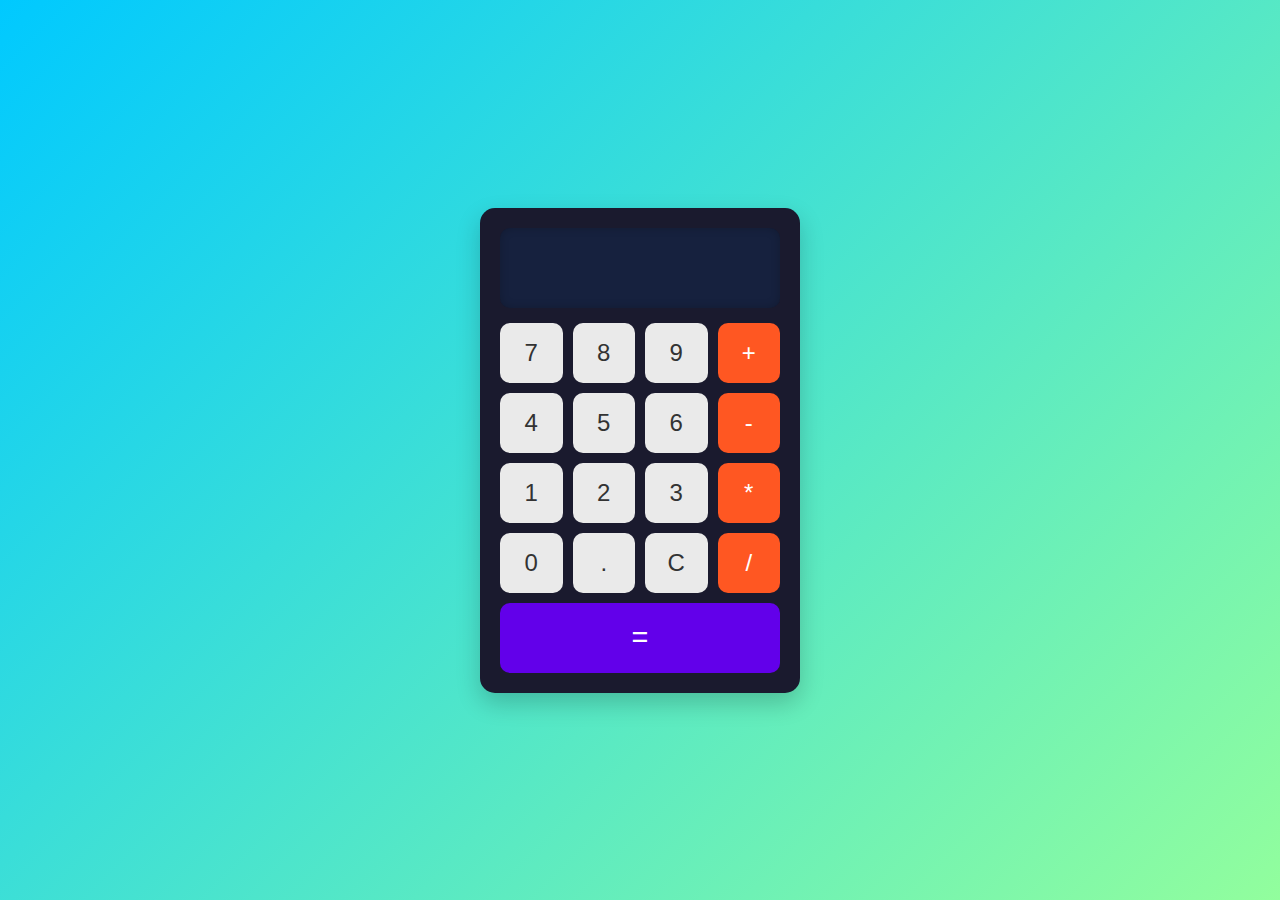
<file: index.html>
<!DOCTYPE html>
<html lang="en">
<head>
    <meta charset="UTF-8">
    <meta name="viewport" content="width=device-width, initial-scale=1.0">
    <meta http-equiv="X-UA-Compatible" content="IE=edge">
    <title>Simple Calculator</title>
    <link rel="stylesheet" href="style.css">
</head>
<body>
    <div class="calculator">
        <input type="text" class="calculator-screen" id="calculator-screen" disabled/>
        <div class="calculator-keys">
            <button class="key" value="7">7</button>
            <button class="key" value="8">8</button>
            <button class="key" value="9">9</button>
            <button class="key operator" value="+">+</button>
            
            <button class="key" value="4">4</button>
            <button class="key" value="5">5</button>
            <button class="key" value="6">6</button>
            <button class="key operator" value="-">-</button>
            
            <button class="key" value="1">1</button>
            <button class="key" value="2">2</button>
            <button class="key" value="3">3</button>
            <button class="key operator" value="*">*</button>
            
            <button class="key" value="0">0</button>
            <button class="key" value=".">.</button>
            <button class="key" id="clear">C</button>
            <button class="key operator" value="/">/</button>
            
            <button class="key equal-sign" id="equal">=</button>
        </div>
    </div>

    <script src="script.js"></script>
</body>
</html>
</file>
<file: style.css>
* {
    margin: 0;
    padding: 0;
    box-sizing: border-box;
}

body {
    display: flex;
    justify-content: center;
    align-items: center;
    height: 100vh;
    font-family: 'Arial', sans-serif;
    background: linear-gradient(135deg, #00C9FF 0%, #92FE9D 100%);
    /* A bright gradient background from cyan to light green */
}

.calculator {
    width: 320px;
    background-color: #1a1a2e;
    padding: 20px;
    border-radius: 15px;
    box-shadow: 0 10px 25px rgba(0, 0, 0, 0.2);
    /* Slight shadow for a subtle 3D effect */
}

.calculator-screen {
    width: 100%;
    height: 80px;
    background-color: #16213E;
    color: #fff;
    font-size: 2.5rem;
    text-align: right;
    border: none;
    padding: 10px;
    border-radius: 10px;
    margin-bottom: 15px;
    box-shadow: inset 0 0 10px rgba(0, 0, 0, 0.2);
    /* Inset shadow for a deep display look */
}

.calculator-keys {
    display: grid;
    grid-template-columns: repeat(4, 1fr);
    gap: 10px;
}

.key {
    height: 60px;
    background-color: #eaeaea;
    border: none;
    border-radius: 10px;
    font-size: 1.5rem;
    color: #333;
    cursor: pointer;
    transition: background-color 0.3s, transform 0.1s ease;
}

.key:hover {
    background-color: #f1f1f1;
    transform: scale(1.05);
    /* Slight scale effect on hover */
}

.key:active {
    background-color: #ccc;
    transform: scale(1);
}

.operator {
    background-color: #ff5722;
    color: white;
}

.operator:hover {
    background-color: #e64a19;
    transform: scale(1.05);
}

.equal-sign {
    grid-column: span 4;
    background-color: #6200ea;
    color: white;
    font-size: 1.8rem;
    height: 70px;
    border-radius: 10px;
}

.equal-sign:hover {
    background-color: #3700b3;
    transform: scale(1.05);
}

.clear-button {
    background-color: #d32f2f;
    color: white;
    height: 60px;
    border-radius: 10px;
}

.clear-button:hover {
    background-color: #b71c1c;
    transform: scale(1.05);
}
</file>
